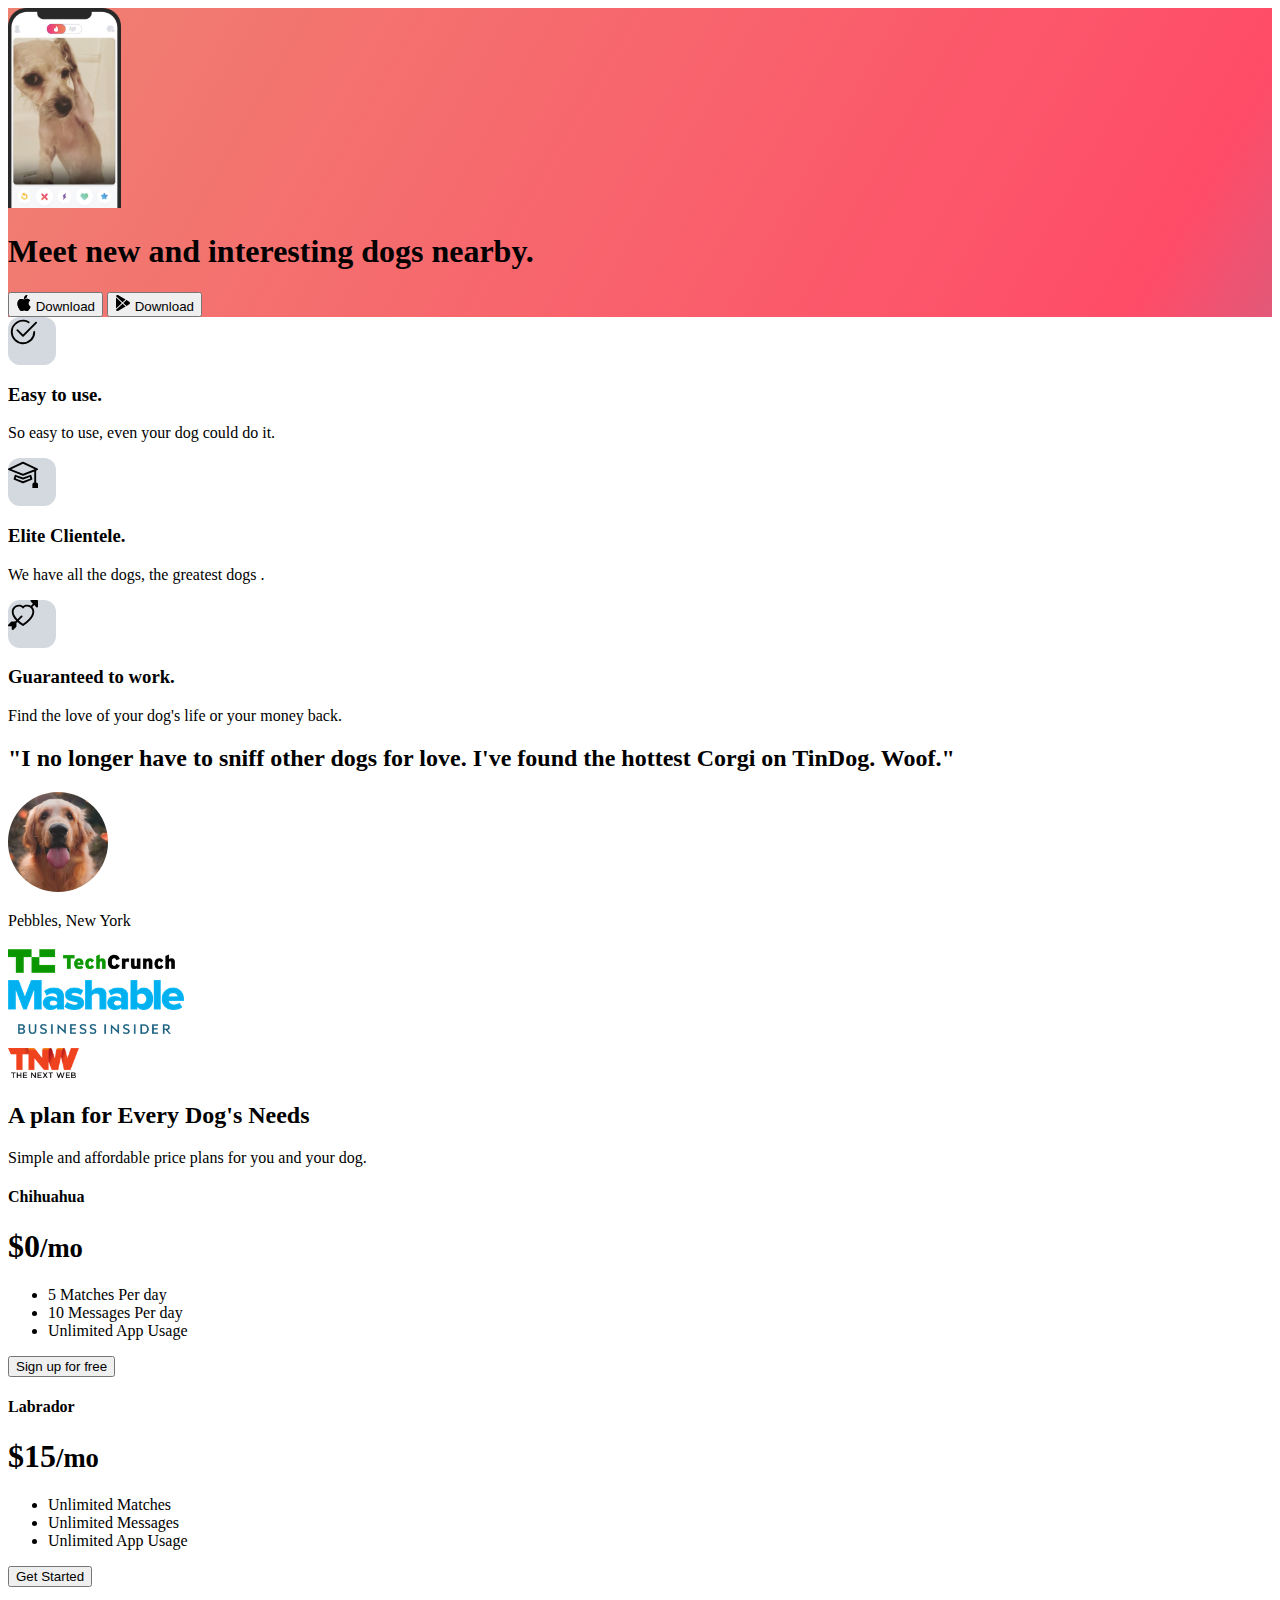
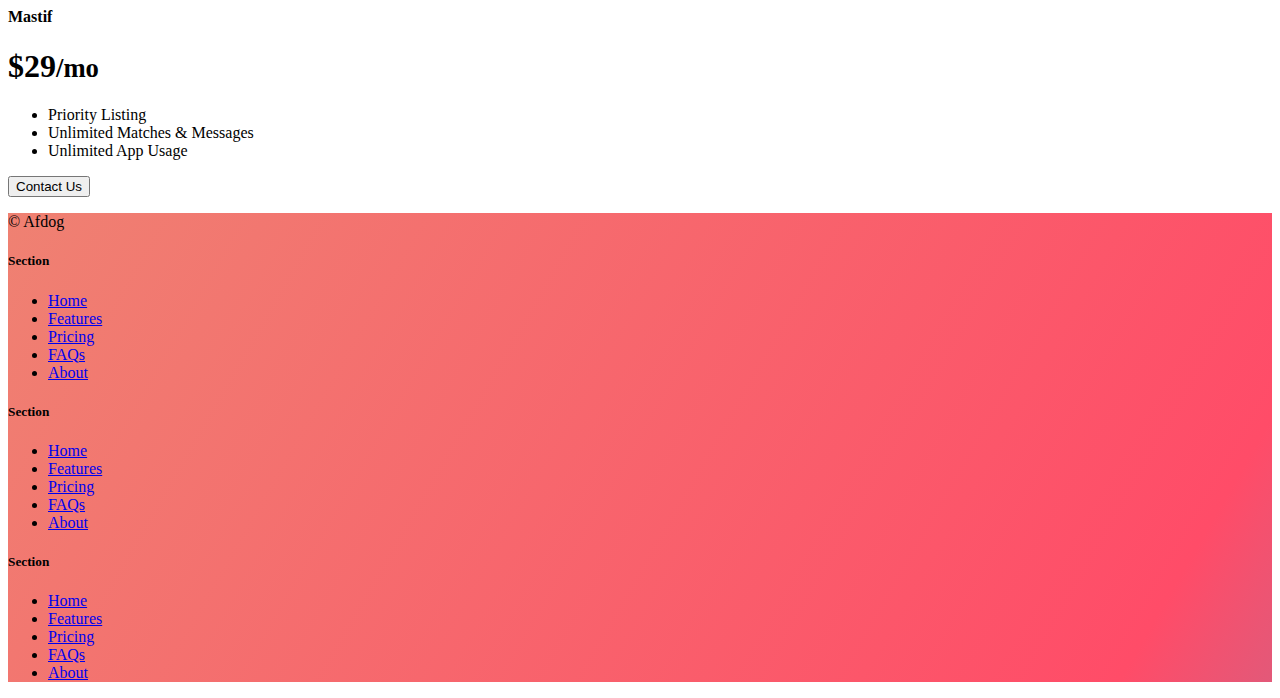
<file: index.html>
<!DOCTYPE html>
<html lang="en">
  <head>
    <meta charset="UTF-8" />
    <meta name="viewport" content="width=device-width, initial-scale=1.0" />
    <title>TinDog</title>
    <link href="https://cdn.jsdelivr.net/npm/bootstrap@5.3.0-alpha3/dist/css/bootstrap.min.css" rel="stylesheet" integrity="sha384-KK94CHFLLe+nY2dmCWGMq91rCGa5gtU4mk92HdvYe+M/SXH301p5ILy+dN9+nJOZ" crossorigin="anonymous" />
    <link rel="stylesheet" href="./css/style.css" />
  </head>

  <body>
    <!-- Title -->
    <section id="title" class="gradient-background">
      <div class="container col-xxl-8 px-4 pt-5">
        <div class="row flex-lg-row-reverse align-items-center pt-5">
          <div class="col-6">
            <img src="./images/iphone.png" alt="" height="200" class="d-block mx-lg-auto img-fluid" />
          </div>
          <div class="col-6">
            <h1 class="display-5 fw-bold text-body-emphasis lh-1 mb-3">Meet new and interesting dogs nearby.</h1>
            <div class="d-grid gap-2 d-md-flex justify-content-md-start">
              <button type="button" class="btn btn-light btn-lg px-4 me-md-2">
                <svg xmlns="http://www.w3.org/2000/svg" width="16" height="16" fill="currentColor" class="bi bi-apple mb-1" viewBox="0 0 16 16">
                  <path
                    d="M11.182.008C11.148-.03 9.923.023 8.857 1.18c-1.066 1.156-.902 2.482-.878 2.516.024.034 1.52.087 2.475-1.258.955-1.345.762-2.391.728-2.43Zm3.314 11.733c-.048-.096-2.325-1.234-2.113-3.422.212-2.189 1.675-2.789 1.698-2.854.023-.065-.597-.79-1.254-1.157a3.692 3.692 0 0 0-1.563-.434c-.108-.003-.483-.095-1.254.116-.508.139-1.653.589-1.968.607-.316.018-1.256-.522-2.267-.665-.647-.125-1.333.131-1.824.328-.49.196-1.422.754-2.074 2.237-.652 1.482-.311 3.83-.067 4.56.244.729.625 1.924 1.273 2.796.576.984 1.34 1.667 1.659 1.899.319.232 1.219.386 1.843.067.502-.308 1.408-.485 1.766-.472.357.013 1.061.154 1.782.539.571.197 1.111.115 1.652-.105.541-.221 1.324-1.059 2.238-2.758.347-.79.505-1.217.473-1.282Z"
                  />
                  <path
                    d="M11.182.008C11.148-.03 9.923.023 8.857 1.18c-1.066 1.156-.902 2.482-.878 2.516.024.034 1.52.087 2.475-1.258.955-1.345.762-2.391.728-2.43Zm3.314 11.733c-.048-.096-2.325-1.234-2.113-3.422.212-2.189 1.675-2.789 1.698-2.854.023-.065-.597-.79-1.254-1.157a3.692 3.692 0 0 0-1.563-.434c-.108-.003-.483-.095-1.254.116-.508.139-1.653.589-1.968.607-.316.018-1.256-.522-2.267-.665-.647-.125-1.333.131-1.824.328-.49.196-1.422.754-2.074 2.237-.652 1.482-.311 3.83-.067 4.56.244.729.625 1.924 1.273 2.796.576.984 1.34 1.667 1.659 1.899.319.232 1.219.386 1.843.067.502-.308 1.408-.485 1.766-.472.357.013 1.061.154 1.782.539.571.197 1.111.115 1.652-.105.541-.221 1.324-1.059 2.238-2.758.347-.79.505-1.217.473-1.282Z"
                  />
                </svg>
                Download
              </button>
              <button type="button" class="btn btn-outline-light btn-lg px-4">
                <svg xmlns="http://www.w3.org/2000/svg" width="16" height="16" fill="currentColor" class="bi bi-google-play mb-1" viewBox="0 0 16 16">
                  <path
                    d="M14.222 9.374c1.037-.61 1.037-2.137 0-2.748L11.528 5.04 8.32 8l3.207 2.96 2.694-1.586Zm-3.595 2.116L7.583 8.68 1.03 14.73c.201 1.029 1.36 1.61 2.303 1.055l7.294-4.295ZM1 13.396V2.603L6.846 8 1 13.396ZM1.03 1.27l6.553 6.05 3.044-2.81L3.333.215C2.39-.341 1.231.24 1.03 1.27Z"
                  />
                </svg>
                Download
              </button>
            </div>
          </div>
        </div>
      </div>
    </section>
    <!-- Features -->
    <section id="features">
      <div class="container col-xxl-8 mt-5">
        <div class="row g-4 py-5 row-cols-1 row-cols-lg-3">
          <div class="col d-flex align-items-start">
            <div class="icon-square text-body-emphasis bg-body-secondary d-inline-flex align-items-center justify-content-center fs-4 flex-shrink-0 me-3">
              <svg xmlns="http://www.w3.org/2000/svg" height="30" fill="currentColor" class="bi bi-check2-circle" viewBox="0 0 16 16">
                <path d="M2.5 8a5.5 5.5 0 0 1 8.25-4.764.5.5 0 0 0 .5-.866A6.5 6.5 0 1 0 14.5 8a.5.5 0 0 0-1 0 5.5 5.5 0 1 1-11 0z" />
                <path d="M15.354 3.354a.5.5 0 0 0-.708-.708L8 9.293 5.354 6.646a.5.5 0 1 0-.708.708l3 3a.5.5 0 0 0 .708 0l7-7z" />
              </svg>
            </div>
            <div class="">
              <h3 class="fs-2">Easy to use.</h3>
              <p>So easy to use, even your dog could do it.</p>
            </div>
          </div>
          <div class="col d-flex align-items-start">
            <div class="icon-square text-body-emphasis bg-body-secondary d-inline-flex align-items-center justify-content-center fs-4 flex-shrink-0 me-3">
              <svg xmlns="http://www.w3.org/2000/svg" height="30" fill="currentColor" class="bi bi-mortarboard" viewBox="0 0 16 16">
                <path
                  d="M8.211 2.047a.5.5 0 0 0-.422 0l-7.5 3.5a.5.5 0 0 0 .025.917l7.5 3a.5.5 0 0 0 .372 0L14 7.14V13a1 1 0 0 0-1 1v2h3v-2a1 1 0 0 0-1-1V6.739l.686-.275a.5.5 0 0 0 .025-.917l-7.5-3.5ZM8 8.46 1.758 5.965 8 3.052l6.242 2.913L8 8.46Z"
                />
                <path
                  d="M4.176 9.032a.5.5 0 0 0-.656.327l-.5 1.7a.5.5 0 0 0 .294.605l4.5 1.8a.5.5 0 0 0 .372 0l4.5-1.8a.5.5 0 0 0 .294-.605l-.5-1.7a.5.5 0 0 0-.656-.327L8 10.466 4.176 9.032Zm-.068 1.873.22-.748 3.496 1.311a.5.5 0 0 0 .352 0l3.496-1.311.22.748L8 12.46l-3.892-1.556Z"
                />
              </svg>
            </div>
            <div class="">
              <h3 class="fs-2">Elite Clientele.</h3>
              <p>We have all the dogs, the greatest dogs .</p>
            </div>
          </div>
          <div class="col d-flex align-items-start">
            <div class="icon-square text-body-emphasis bg-body-secondary d-inline-flex align-items-center justify-content-center fs-4 flex-shrink-0 me-3">
              <svg xmlns="http://www.w3.org/2000/svg" height="30" fill="currentColor" class="bi bi-arrow-through-heart" viewBox="0 0 16 16">
                <path
                  fill-rule="evenodd"
                  d="M2.854 15.854A.5.5 0 0 1 2 15.5V14H.5a.5.5 0 0 1-.354-.854l1.5-1.5A.5.5 0 0 1 2 11.5h1.793l.53-.53c-.771-.802-1.328-1.58-1.704-2.32-.798-1.575-.775-2.996-.213-4.092C3.426 2.565 6.18 1.809 8 3.233c1.25-.98 2.944-.928 4.212-.152L13.292 2 12.147.854A.5.5 0 0 1 12.5 0h3a.5.5 0 0 1 .5.5v3a.5.5 0 0 1-.854.354L14 2.707l-1.006 1.006c.236.248.44.531.6.845.562 1.096.585 2.517-.213 4.092-.793 1.563-2.395 3.288-5.105 5.08L8 13.912l-.276-.182a21.86 21.86 0 0 1-2.685-2.062l-.539.54V14a.5.5 0 0 1-.146.354l-1.5 1.5Zm2.893-4.894A20.419 20.419 0 0 0 8 12.71c2.456-1.666 3.827-3.207 4.489-4.512.679-1.34.607-2.42.215-3.185-.817-1.595-3.087-2.054-4.346-.761L8 4.62l-.358-.368c-1.259-1.293-3.53-.834-4.346.761-.392.766-.464 1.845.215 3.185.323.636.815 1.33 1.519 2.065l1.866-1.867a.5.5 0 1 1 .708.708L5.747 10.96Z"
                />
              </svg>
            </div>
            <div class="">
              <h3 class="fs-2">Guaranteed to work.</h3>
              <p>Find the love of your dog's life or your money back.</p>
            </div>
          </div>
        </div>
      </div>
    </section>
    <!-- Testimonial -->
    <section id="testimonial">
      <div class="my-5 bg-light text-center">
        <div class="container py-5">
          <h2 class="text-body-emphasis">"I no longer have to sniff other dogs for love. I've found the hottest Corgi on TinDog. Woof."</h2>
          <img src="./images/dog-img.jpg" alt="" height="100px" class="profile-img mt-5 mb-2" />
          <p class="col-lg-8 mx-auto lead mt-2">Pebbles, New York</p>
        </div>
        <div class="container pb-5">
          <div class="row mt-3">
            <div class="col-lg-3 col-md-12">
              <img src="./images/techcrunch.png" alt="" height="30px" />
            </div>
            <div class="col-lg-3 col-md-12">
              <img src="./images/mashable.png" alt="" height="30px" />
            </div>
            <div class="col-lg-3 col-md-12">
              <img src="./images/bizinsider.png" alt="" height="30px" />
            </div>
            <div class="col-lg-3 col-md-12">
              <img src="./images/tnw.png" alt="" height="30px" />
            </div>
          </div>
        </div>
      </div>
    </section>
    <!-- Pricing -->
    <section id="pricing">
      <div class="container">
        <div class="text-center mb-2 p-3">
          <h2 class="display-4 fw-normal">A plan for Every Dog's Needs</h2>
          <p class="fs-5 text-body-secondary">Simple and affordable price plans for you and your dog.</p>
        </div>
      </div>
      <div class="container">
        <div class="row row-cols-1 row-cols-md-3 my-3 text-center">
          <div class="col">
            <div class="card mb-4 rounded-3 shadow-sm">
              <div class="card-header py-3">
                <h4 class="my-0 fw-normal">Chihuahua</h4>
              </div>
              <div class="card-body">
                <h1 class="card-title pricing-card-title">$0<small class="text-body-secondary fw-light">/mo</small></h1>
                <ul class="list-unstyled mt-3 mb-4">
                  <li>5 Matches Per day</li>
                  <li>10 Messages Per day</li>
                  <li>Unlimited App Usage</li>
                </ul>
                <button type="button" class="w-100 btn btn-lg btn-outline-dark">Sign up for free</button>
              </div>
            </div>
          </div>
          <div class="col">
            <div class="card mb-4 rounded-3 shadow-sm">
              <div class="card-header py-3">
                <h4 class="my-0 fw-normal">Labrador</h4>
              </div>
              <div class="card-body">
                <h1 class="card-title pricing-card-title">$15<small class="text-body-secondary fw-light">/mo</small></h1>
                <ul class="list-unstyled mt-3 mb-4">
                  <li>Unlimited Matches</li>
                  <li>Unlimited Messages</li>
                  <li>Unlimited App Usage</li>
                </ul>
                <button type="button" class="w-100 btn btn-lg btn-dark">Get Started</button>
              </div>
            </div>
          </div>
          <div class="col">
            <div class="card border-black mb-4 rounded-3 shadow-sm">
              <div class="card-header bg-black py-3">
                <h4 class="my-0 fw-normal text-white">Mastif</h4>
              </div>
              <div class="card-body">
                <h1 class="card-title pricing-card-title">$29<small class="text-body-secondary fw-light">/mo</small></h1>
                <ul class="list-unstyled mt-3 mb-4">
                  <li>Priority Listing</li>
                  <li>Unlimited Matches & Messages</li>
                  <li>Unlimited App Usage</li>
                </ul>
                <button type="button" class="w-100 btn btn-lg btn-dark">Contact Us</button>
              </div>
            </div>
          </div>
        </div>
      </div>
    </section>
    <!-- Footer -->
    <section id="footer" class="gradient-background">
      <div class="container mt-3">
        <div class="row py-5">
          <div class="col">
            <p>© Afdog</p>
          </div>
          <div class="col"></div>
          <div class="col">
            <h5>Section</h5>
            <ul class="nav flex-column">
              <li class="nav-item mb-2"><a class="nav-link p-0 text-body-secondary" href="$">Home</a></li>
              <li class="nav-item mb-2"><a class="nav-link p-0 text-body-secondary" href="$">Features</a></li>
              <li class="nav-item mb-2"><a class="nav-link p-0 text-body-secondary" href="$">Pricing</a></li>
              <li class="nav-item mb-2"><a class="nav-link p-0 text-body-secondary" href="$">FAQs</a></li>
              <li class="nav-item mb-2"><a class="nav-link p-0 text-body-secondary" href="$">About</a></li>
            </ul>
          </div>
          <div class="col">
            <h5>Section</h5>
            <ul class="nav flex-column">
              <li class="nav-item mb-2"><a class="nav-link p-0 text-body-secondary" href="$">Home</a></li>
              <li class="nav-item mb-2"><a class="nav-link p-0 text-body-secondary" href="$">Features</a></li>
              <li class="nav-item mb-2"><a class="nav-link p-0 text-body-secondary" href="$">Pricing</a></li>
              <li class="nav-item mb-2"><a class="nav-link p-0 text-body-secondary" href="$">FAQs</a></li>
              <li class="nav-item mb-2"><a class="nav-link p-0 text-body-secondary" href="$">About</a></li>
            </ul>
          </div>
          <div class="col">
            <h5>Section</h5>
            <ul class="nav flex-column">
              <li class="nav-item mb-2"><a class="nav-link p-0 text-body-secondary" href="$">Home</a></li>
              <li class="nav-item mb-2"><a class="nav-link p-0 text-body-secondary" href="$">Features</a></li>
              <li class="nav-item mb-2"><a class="nav-link p-0 text-body-secondary" href="$">Pricing</a></li>
              <li class="nav-item mb-2"><a class="nav-link p-0 text-body-secondary" href="$">FAQs</a></li>
              <li class="nav-item mb-2"><a class="nav-link p-0 text-body-secondary" href="$">About</a></li>
            </ul>
          </div>
        </div>
      </div>
    </section>
  </body>
  <script src="https://cdn.jsdelivr.net/npm/bootstrap@5.0.2/dist/js/bootstrap.bundle.min.js" integrity="sha384-MrcW6ZMFYlzcLA8Nl+NtUVF0sA7MsXsP1UyJoMp4YLEuNSfAP+JcXn/tWtIaxVXM" crossorigin="anonymous"></script>
</html>
</file>
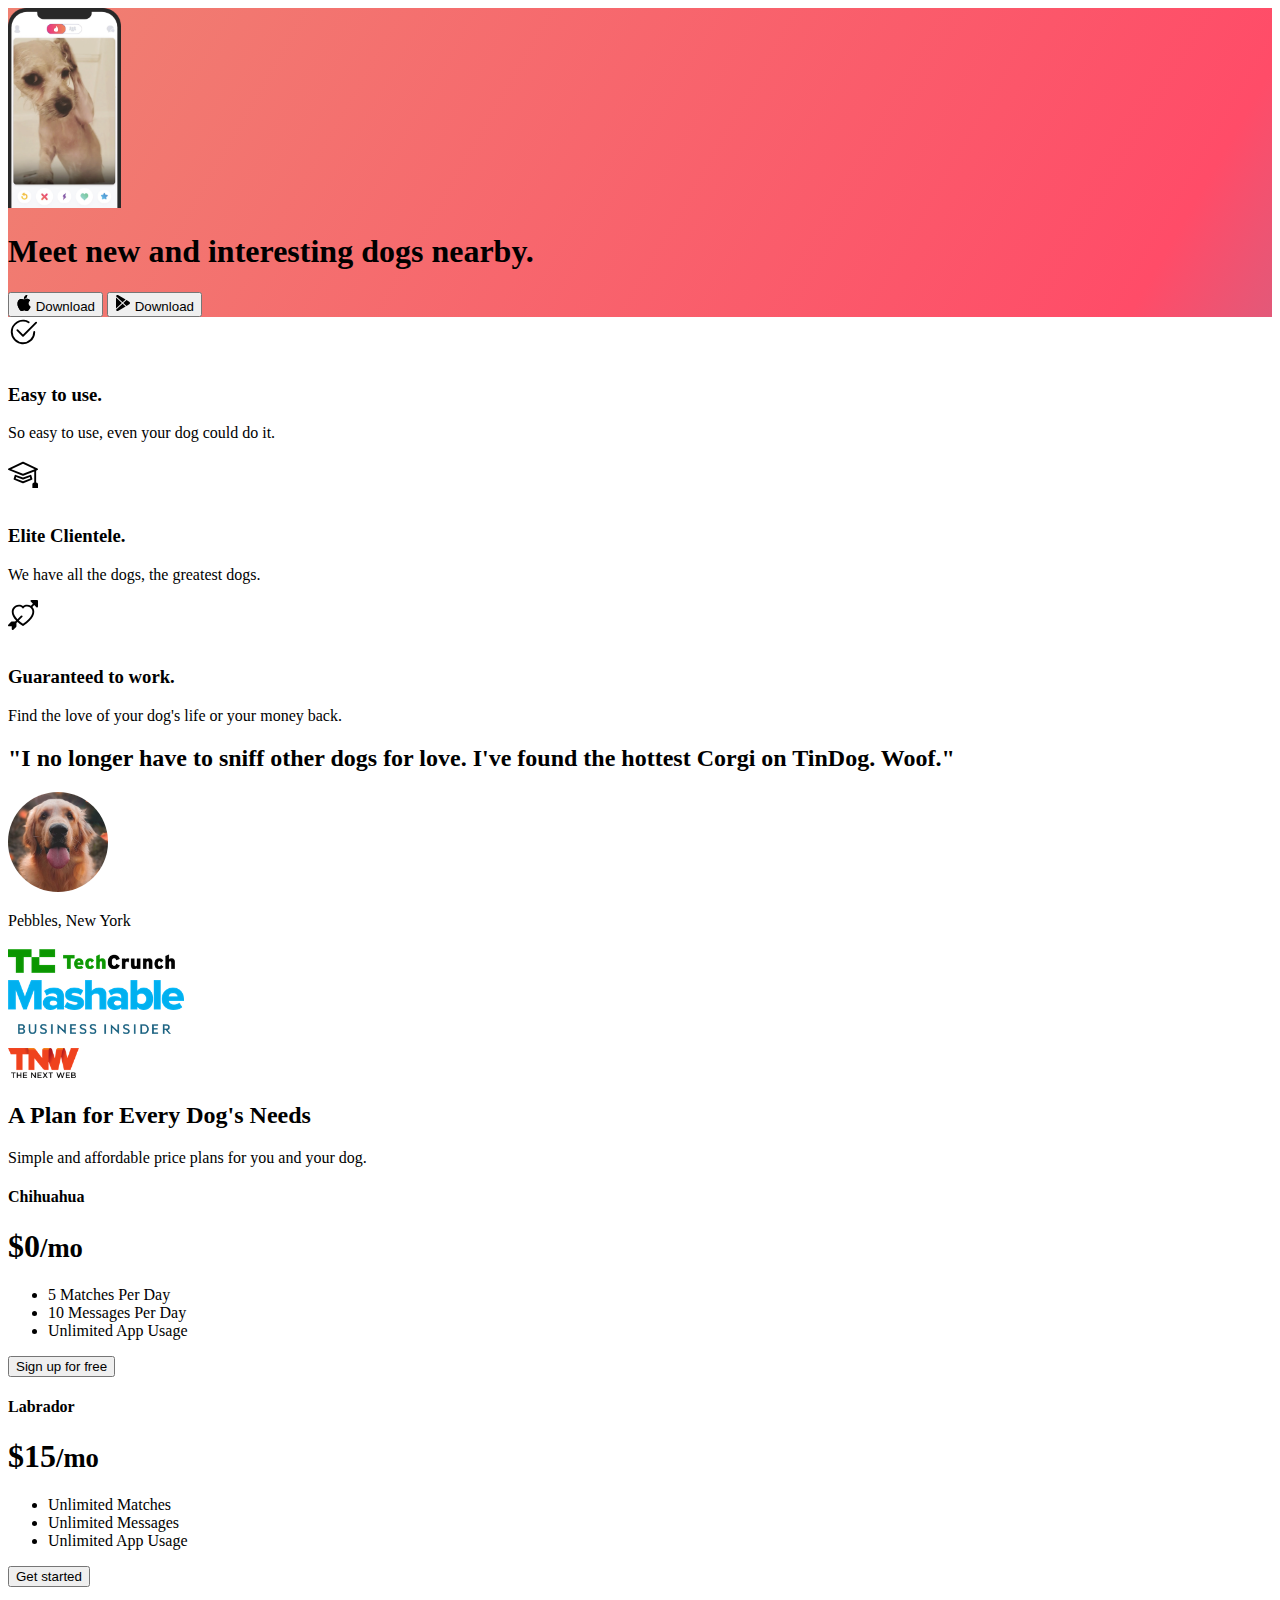
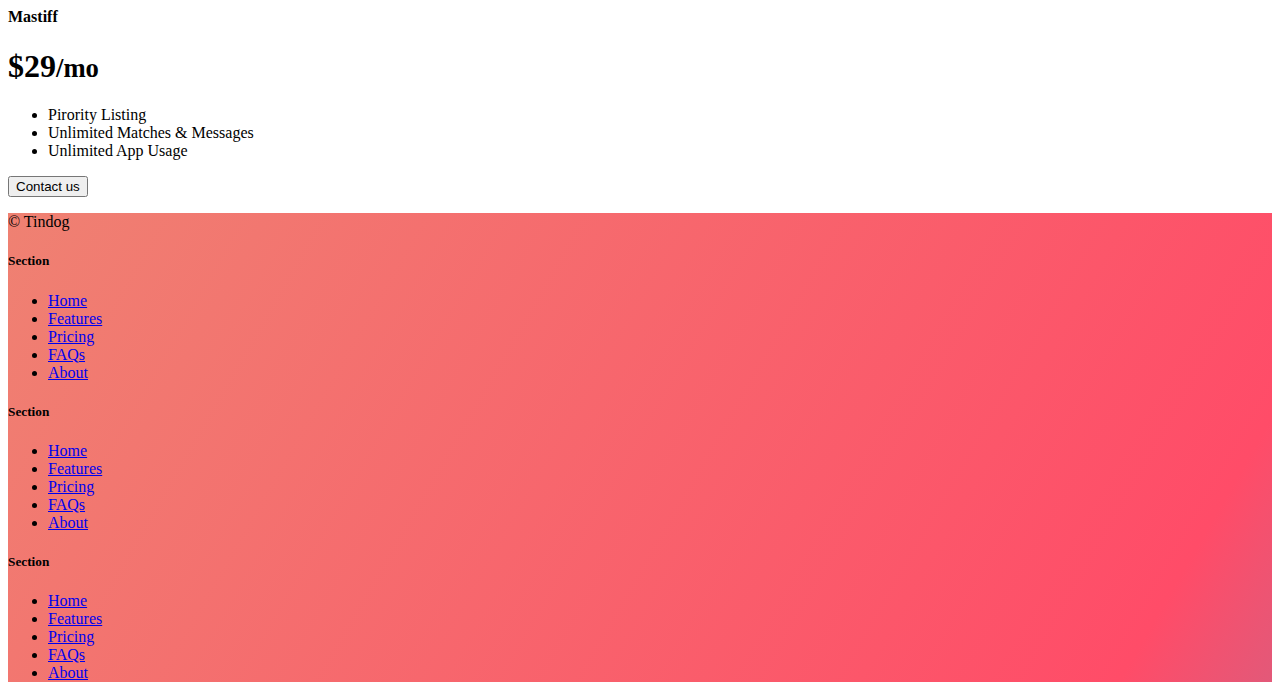
<file: solution.html>
<!DOCTYPE html>
<html lang="en">
  <head>
    <meta charset="UTF-8" />
    <meta name="viewport" content="width=device-width, initial-scale=1.0" />
    <title>TinDog</title>
    <link href="https://cdn.jsdelivr.net/npm/bootstrap@5.3.0-alpha3/dist/css/bootstrap.min.css" rel="stylesheet" integrity="sha384-KK94CHFLLe+nY2dmCWGMq91rCGa5gtU4mk92HdvYe+M/SXH301p5ILy+dN9+nJOZ" crossorigin="anonymous" />
    <link rel="stylesheet" href="./css/solution.css" />
  </head>

  <body>
    <!-- Title -->
    <section id="title" class="gradient-background">
      <div class="container col-xxl-8 px-4 pt-5">
        <div class="row flex-lg-row-reverse align-items-center g-5 pt-5">
          <div class="col-10 col-sm-8 col-lg-6">
            <img src="./images/iphone.png" class="d-block mx-lg-auto img-fluid" alt="Bootstrap Themes" height="200" loading="lazy" />
          </div>
          <div class="col-lg-6">
            <h1 class="display-5 fw-bold text-body-emphasis lh-1 mb-3">Meet new and interesting dogs nearby.</h1>

            <div class="d-grid gap-2 d-md-flex justify-content-md-start">
              <button type="button" class="btn btn-light btn-lg px-4 me-md-2">
                <svg xmlns="http://www.w3.org/2000/svg" width="16" height="16" fill="currentColor" class="bi bi-apple mb-1" viewBox="0 0 16 16">
                  <path
                    d="M11.182.008C11.148-.03 9.923.023 8.857 1.18c-1.066 1.156-.902 2.482-.878 2.516.024.034 1.52.087 2.475-1.258.955-1.345.762-2.391.728-2.43Zm3.314 11.733c-.048-.096-2.325-1.234-2.113-3.422.212-2.189 1.675-2.789 1.698-2.854.023-.065-.597-.79-1.254-1.157a3.692 3.692 0 0 0-1.563-.434c-.108-.003-.483-.095-1.254.116-.508.139-1.653.589-1.968.607-.316.018-1.256-.522-2.267-.665-.647-.125-1.333.131-1.824.328-.49.196-1.422.754-2.074 2.237-.652 1.482-.311 3.83-.067 4.56.244.729.625 1.924 1.273 2.796.576.984 1.34 1.667 1.659 1.899.319.232 1.219.386 1.843.067.502-.308 1.408-.485 1.766-.472.357.013 1.061.154 1.782.539.571.197 1.111.115 1.652-.105.541-.221 1.324-1.059 2.238-2.758.347-.79.505-1.217.473-1.282Z"
                  />
                  <path
                    d="M11.182.008C11.148-.03 9.923.023 8.857 1.18c-1.066 1.156-.902 2.482-.878 2.516.024.034 1.52.087 2.475-1.258.955-1.345.762-2.391.728-2.43Zm3.314 11.733c-.048-.096-2.325-1.234-2.113-3.422.212-2.189 1.675-2.789 1.698-2.854.023-.065-.597-.79-1.254-1.157a3.692 3.692 0 0 0-1.563-.434c-.108-.003-.483-.095-1.254.116-.508.139-1.653.589-1.968.607-.316.018-1.256-.522-2.267-.665-.647-.125-1.333.131-1.824.328-.49.196-1.422.754-2.074 2.237-.652 1.482-.311 3.83-.067 4.56.244.729.625 1.924 1.273 2.796.576.984 1.34 1.667 1.659 1.899.319.232 1.219.386 1.843.067.502-.308 1.408-.485 1.766-.472.357.013 1.061.154 1.782.539.571.197 1.111.115 1.652-.105.541-.221 1.324-1.059 2.238-2.758.347-.79.505-1.217.473-1.282Z"
                  />
                </svg>
                Download
              </button>
              <button type="button" class="btn btn-outline-light btn-lg px-4">
                <svg xmlns="http://www.w3.org/2000/svg" width="16" height="16" fill="currentColor" class="bi bi-google-play mb-1" viewBox="0 0 16 16">
                  <path
                    d="M14.222 9.374c1.037-.61 1.037-2.137 0-2.748L11.528 5.04 8.32 8l3.207 2.96 2.694-1.586Zm-3.595 2.116L7.583 8.68 1.03 14.73c.201 1.029 1.36 1.61 2.303 1.055l7.294-4.295ZM1 13.396V2.603L6.846 8 1 13.396ZM1.03 1.27l6.553 6.05 3.044-2.81L3.333.215C2.39-.341 1.231.24 1.03 1.27Z"
                  />
                </svg>
                Download
              </button>
            </div>
          </div>
        </div>
      </div>
    </section>
    <!-- Features -->
    <section id="features">
      <div class="container mt-5">
        <div class="row g-4 py-5 row-cols-1 row-cols-lg-3">
          <div class="col d-flex align-items-start">
            <div class="icon-square text-body-emphasis bg-body-secondary d-inline-flex align-items-center justify-content-center fs-4 flex-shrink-0 me-3">
              <svg xmlns="http://www.w3.org/2000/svg" height="30" fill="currentColor" class="bi bi-check2-circle" viewBox="0 0 16 16">
                <path d="M2.5 8a5.5 5.5 0 0 1 8.25-4.764.5.5 0 0 0 .5-.866A6.5 6.5 0 1 0 14.5 8a.5.5 0 0 0-1 0 5.5 5.5 0 1 1-11 0z" />
                <path d="M15.354 3.354a.5.5 0 0 0-.708-.708L8 9.293 5.354 6.646a.5.5 0 1 0-.708.708l3 3a.5.5 0 0 0 .708 0l7-7z" />
              </svg>
            </div>
            <div>
              <h3 class="fs-2">Easy to use.</h3>
              <p>So easy to use, even your dog could do it.</p>
            </div>
          </div>
          <div class="col d-flex align-items-start">
            <div class="icon-square text-body-emphasis bg-body-secondary d-inline-flex align-items-center justify-content-center fs-4 flex-shrink-0 me-3">
              <svg xmlns="http://www.w3.org/2000/svg" height="30" fill="currentColor" class="bi bi-mortarboard" viewBox="0 0 16 16">
                <path
                  d="M8.211 2.047a.5.5 0 0 0-.422 0l-7.5 3.5a.5.5 0 0 0 .025.917l7.5 3a.5.5 0 0 0 .372 0L14 7.14V13a1 1 0 0 0-1 1v2h3v-2a1 1 0 0 0-1-1V6.739l.686-.275a.5.5 0 0 0 .025-.917l-7.5-3.5ZM8 8.46 1.758 5.965 8 3.052l6.242 2.913L8 8.46Z"
                />
                <path
                  d="M4.176 9.032a.5.5 0 0 0-.656.327l-.5 1.7a.5.5 0 0 0 .294.605l4.5 1.8a.5.5 0 0 0 .372 0l4.5-1.8a.5.5 0 0 0 .294-.605l-.5-1.7a.5.5 0 0 0-.656-.327L8 10.466 4.176 9.032Zm-.068 1.873.22-.748 3.496 1.311a.5.5 0 0 0 .352 0l3.496-1.311.22.748L8 12.46l-3.892-1.556Z"
                />
              </svg>
            </div>
            <div>
              <h3 class="fs-2">Elite Clientele.</h3>
              <p>We have all the dogs, the greatest dogs.</p>
            </div>
          </div>
          <div class="col d-flex align-items-start">
            <div class="icon-square text-body-emphasis bg-body-secondary d-inline-flex align-items-center justify-content-center fs-4 flex-shrink-0 me-3">
              <svg xmlns="http://www.w3.org/2000/svg" height="30" fill="currentColor" class="bi bi-arrow-through-heart" viewBox="0 0 16 16">
                <path
                  fill-rule="evenodd"
                  d="M2.854 15.854A.5.5 0 0 1 2 15.5V14H.5a.5.5 0 0 1-.354-.854l1.5-1.5A.5.5 0 0 1 2 11.5h1.793l.53-.53c-.771-.802-1.328-1.58-1.704-2.32-.798-1.575-.775-2.996-.213-4.092C3.426 2.565 6.18 1.809 8 3.233c1.25-.98 2.944-.928 4.212-.152L13.292 2 12.147.854A.5.5 0 0 1 12.5 0h3a.5.5 0 0 1 .5.5v3a.5.5 0 0 1-.854.354L14 2.707l-1.006 1.006c.236.248.44.531.6.845.562 1.096.585 2.517-.213 4.092-.793 1.563-2.395 3.288-5.105 5.08L8 13.912l-.276-.182a21.86 21.86 0 0 1-2.685-2.062l-.539.54V14a.5.5 0 0 1-.146.354l-1.5 1.5Zm2.893-4.894A20.419 20.419 0 0 0 8 12.71c2.456-1.666 3.827-3.207 4.489-4.512.679-1.34.607-2.42.215-3.185-.817-1.595-3.087-2.054-4.346-.761L8 4.62l-.358-.368c-1.259-1.293-3.53-.834-4.346.761-.392.766-.464 1.845.215 3.185.323.636.815 1.33 1.519 2.065l1.866-1.867a.5.5 0 1 1 .708.708L5.747 10.96Z"
                />
              </svg>
            </div>
            <div>
              <h3 class="fs-2">Guaranteed to work.</h3>
              <p>Find the love of your dog's life or your money back.</p>
            </div>
          </div>
        </div>
      </div>
    </section>
    <!-- Testimonial -->
    <section id="testimonial">
      <div class="my-5">
        <div class="p-5 text-center bg-body-tertiary">
          <div class="container py-5">
            <h2 class="text-body-emphasis">"I no longer have to sniff other dogs for love. I've found the hottest Corgi on TinDog. Woof."</h2>
            <img class="profile-img mt-5" src="./images/dog-img.jpg" alt="dog image" />
            <p class="col-lg-8 mx-auto lead mt-2">Pebbles, New York</p>
          </div>

          <div class="container">
            <div class="row">
              <div class="col-lg-3 col-sm-12">
                <img src="./images/techcrunch.png" alt="techcrunch" height="30" />
              </div>
              <div class="col-lg-3 col-sm-12">
                <img src="./images/mashable.png" alt="mashable" height="30" />
              </div>
              <div class="col-lg-3 col-sm-12">
                <img src="./images/bizinsider.png" alt="bizinsider" height="30" />
              </div>
              <div class="col-lg-3 col-sm-12">
                <img src="./images/tnw.png" alt="tnw" height="30" />
              </div>
            </div>
          </div>
        </div>
      </div>
    </section>
    <!-- Pricing -->
    <section id="pricing">
      <div class="container">
        <div class="pricing-header p-3 pb-md-4 mx-auto text-center">
          <h2 class="display-4 fw-normal">A Plan for Every Dog's Needs</h2>
          <p class="fs-5 text-body-secondary">Simple and affordable price plans for you and your dog.</p>
        </div>

        <div class="row row-cols-1 row-cols-md-3 mb-3 text-center">
          <div class="col">
            <div class="card mb-4 rounded-3 shadow-sm">
              <div class="card-header py-3">
                <h4 class="my-0 fw-normal">Chihuahua</h4>
              </div>
              <div class="card-body">
                <h1 class="card-title pricing-card-title">$0<small class="text-body-secondary fw-light">/mo</small></h1>
                <ul class="list-unstyled mt-3 mb-4">
                  <li>5 Matches Per Day</li>
                  <li>10 Messages Per Day</li>
                  <li>Unlimited App Usage</li>
                </ul>
                <button type="button" class="w-100 btn btn-lg btn-outline-dark">Sign up for free</button>
              </div>
            </div>
          </div>
          <div class="col">
            <div class="card mb-4 rounded-3 shadow-sm">
              <div class="card-header py-3">
                <h4 class="my-0 fw-normal">Labrador</h4>
              </div>
              <div class="card-body">
                <h1 class="card-title pricing-card-title">$15<small class="text-body-secondary fw-light">/mo</small></h1>
                <ul class="list-unstyled mt-3 mb-4">
                  <li>Unlimited Matches</li>
                  <li>Unlimited Messages</li>
                  <li>Unlimited App Usage</li>
                </ul>
                <button type="button" class="w-100 btn btn-lg btn-dark">Get started</button>
              </div>
            </div>
          </div>
          <div class="col">
            <div class="card mb-4 rounded-3 shadow-sm border-dark">
              <div class="card-header py-3 text-bg-dark border-dark">
                <h4 class="my-0 fw-normal">Mastiff</h4>
              </div>
              <div class="card-body">
                <h1 class="card-title pricing-card-title">$29<small class="text-body-secondary fw-light">/mo</small></h1>
                <ul class="list-unstyled mt-3 mb-4">
                  <li>Pirority Listing</li>
                  <li>Unlimited Matches & Messages</li>
                  <li>Unlimited App Usage</li>
                </ul>
                <button type="button" class="w-100 btn btn-lg btn-dark">Contact us</button>
              </div>
            </div>
          </div>
        </div>
      </div>
    </section>
    <!-- Footer -->
    <section id="contact" class="gradient-background">
      <div class="container">
        <footer class="row row-cols-1 row-cols-sm-2 row-cols-md-5 py-5 mt-5 border-top">
          <div class="col mb-3">
            <p class="text-body-secondary">© Tindog</p>
          </div>

          <div class="col mb-3"></div>

          <div class="col mb-3">
            <h5>Section</h5>
            <ul class="nav flex-column">
              <li class="nav-item mb-2"><a href="#" class="nav-link p-0 text-body-secondary">Home</a></li>
              <li class="nav-item mb-2"><a href="#" class="nav-link p-0 text-body-secondary">Features</a></li>
              <li class="nav-item mb-2"><a href="#" class="nav-link p-0 text-body-secondary">Pricing</a></li>
              <li class="nav-item mb-2"><a href="#" class="nav-link p-0 text-body-secondary">FAQs</a></li>
              <li class="nav-item mb-2"><a href="#" class="nav-link p-0 text-body-secondary">About</a></li>
            </ul>
          </div>

          <div class="col mb-3">
            <h5>Section</h5>
            <ul class="nav flex-column">
              <li class="nav-item mb-2"><a href="#" class="nav-link p-0 text-body-secondary">Home</a></li>
              <li class="nav-item mb-2"><a href="#" class="nav-link p-0 text-body-secondary">Features</a></li>
              <li class="nav-item mb-2"><a href="#" class="nav-link p-0 text-body-secondary">Pricing</a></li>
              <li class="nav-item mb-2"><a href="#" class="nav-link p-0 text-body-secondary">FAQs</a></li>
              <li class="nav-item mb-2"><a href="#" class="nav-link p-0 text-body-secondary">About</a></li>
            </ul>
          </div>

          <div class="col mb-3">
            <h5>Section</h5>
            <ul class="nav flex-column">
              <li class="nav-item mb-2"><a href="#" class="nav-link p-0 text-body-secondary">Home</a></li>
              <li class="nav-item mb-2"><a href="#" class="nav-link p-0 text-body-secondary">Features</a></li>
              <li class="nav-item mb-2"><a href="#" class="nav-link p-0 text-body-secondary">Pricing</a></li>
              <li class="nav-item mb-2"><a href="#" class="nav-link p-0 text-body-secondary">FAQs</a></li>
              <li class="nav-item mb-2"><a href="#" class="nav-link p-0 text-body-secondary">About</a></li>
            </ul>
          </div>
        </footer>
      </div>
    </section>
  </body>
</html>
</file>
<file: css/style.css>
.gradient-background {
  background: linear-gradient(300deg, #00bfff, #ff4c68, #ef8172);
  background-size: 180% 180%;
  animation: gradient-animation 18s ease infinite;
}

@keyframes gradient-animation {
  0% {
    background-position: 0% 50%;
  }
  50% {
    background-position: 100% 50%;
  }
  100% {
    background-position: 0% 50%;
  }
}

.icon-square {
  width: 3rem;
  height: 3rem;
  border-radius: 0.75rem;
  background-color: #d3d9df;
}

.profile-img {
  height: 100px;
  border-radius: 50%;
}
</file>
<file: css/solution.css>
.gradient-background {
  background: linear-gradient(300deg, #00bfff, #ff4c68, #ef8172);
  background-size: 180% 180%;
  animation: gradient-animation 18s ease infinite;
}

@keyframes gradient-animation {
  0% {
    background-position: 0% 50%;
  }
  50% {
    background-position: 100% 50%;
  }
  100% {
    background-position: 0% 50%;
  }
}

.icon-square {
  width: 3rem;
  height: 3rem;
  border-radius: 0.75rem;
}

.profile-img {
  border-radius: 50%;
  height: 100px;
}
</file>
